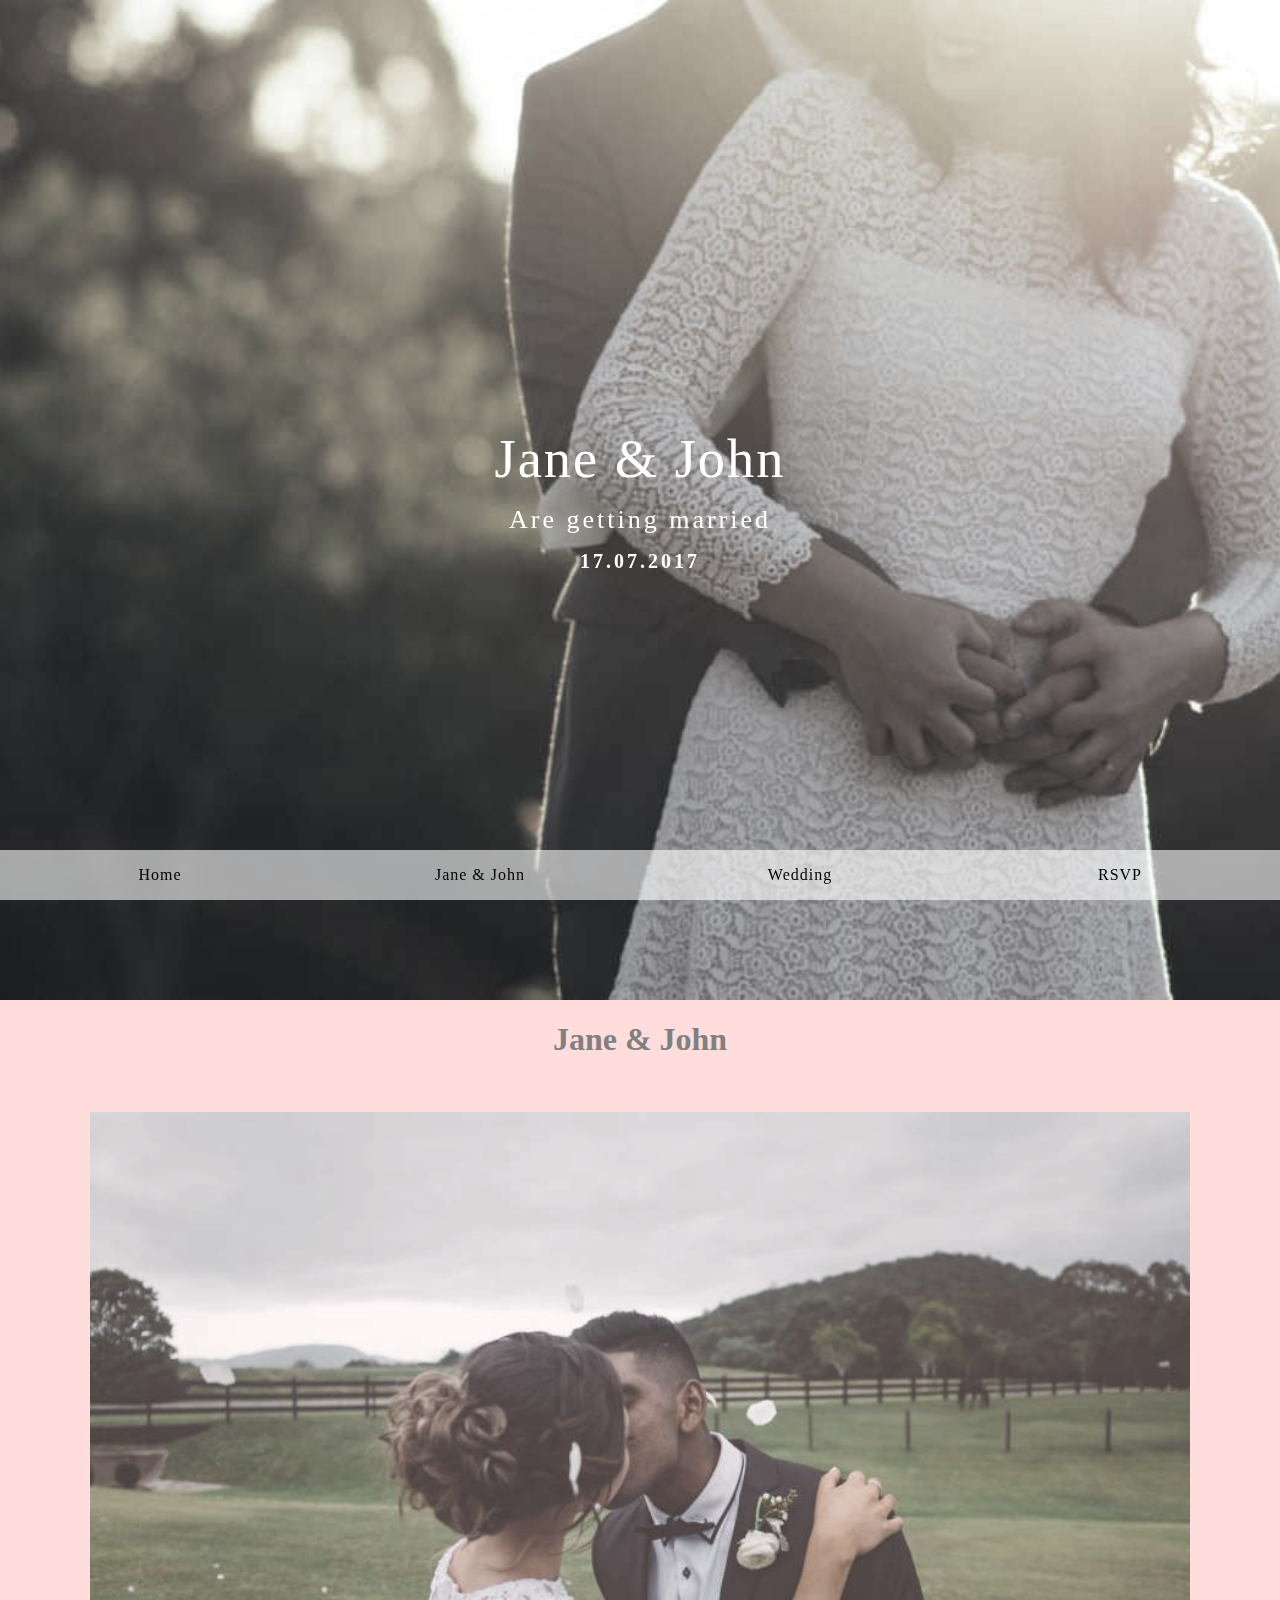
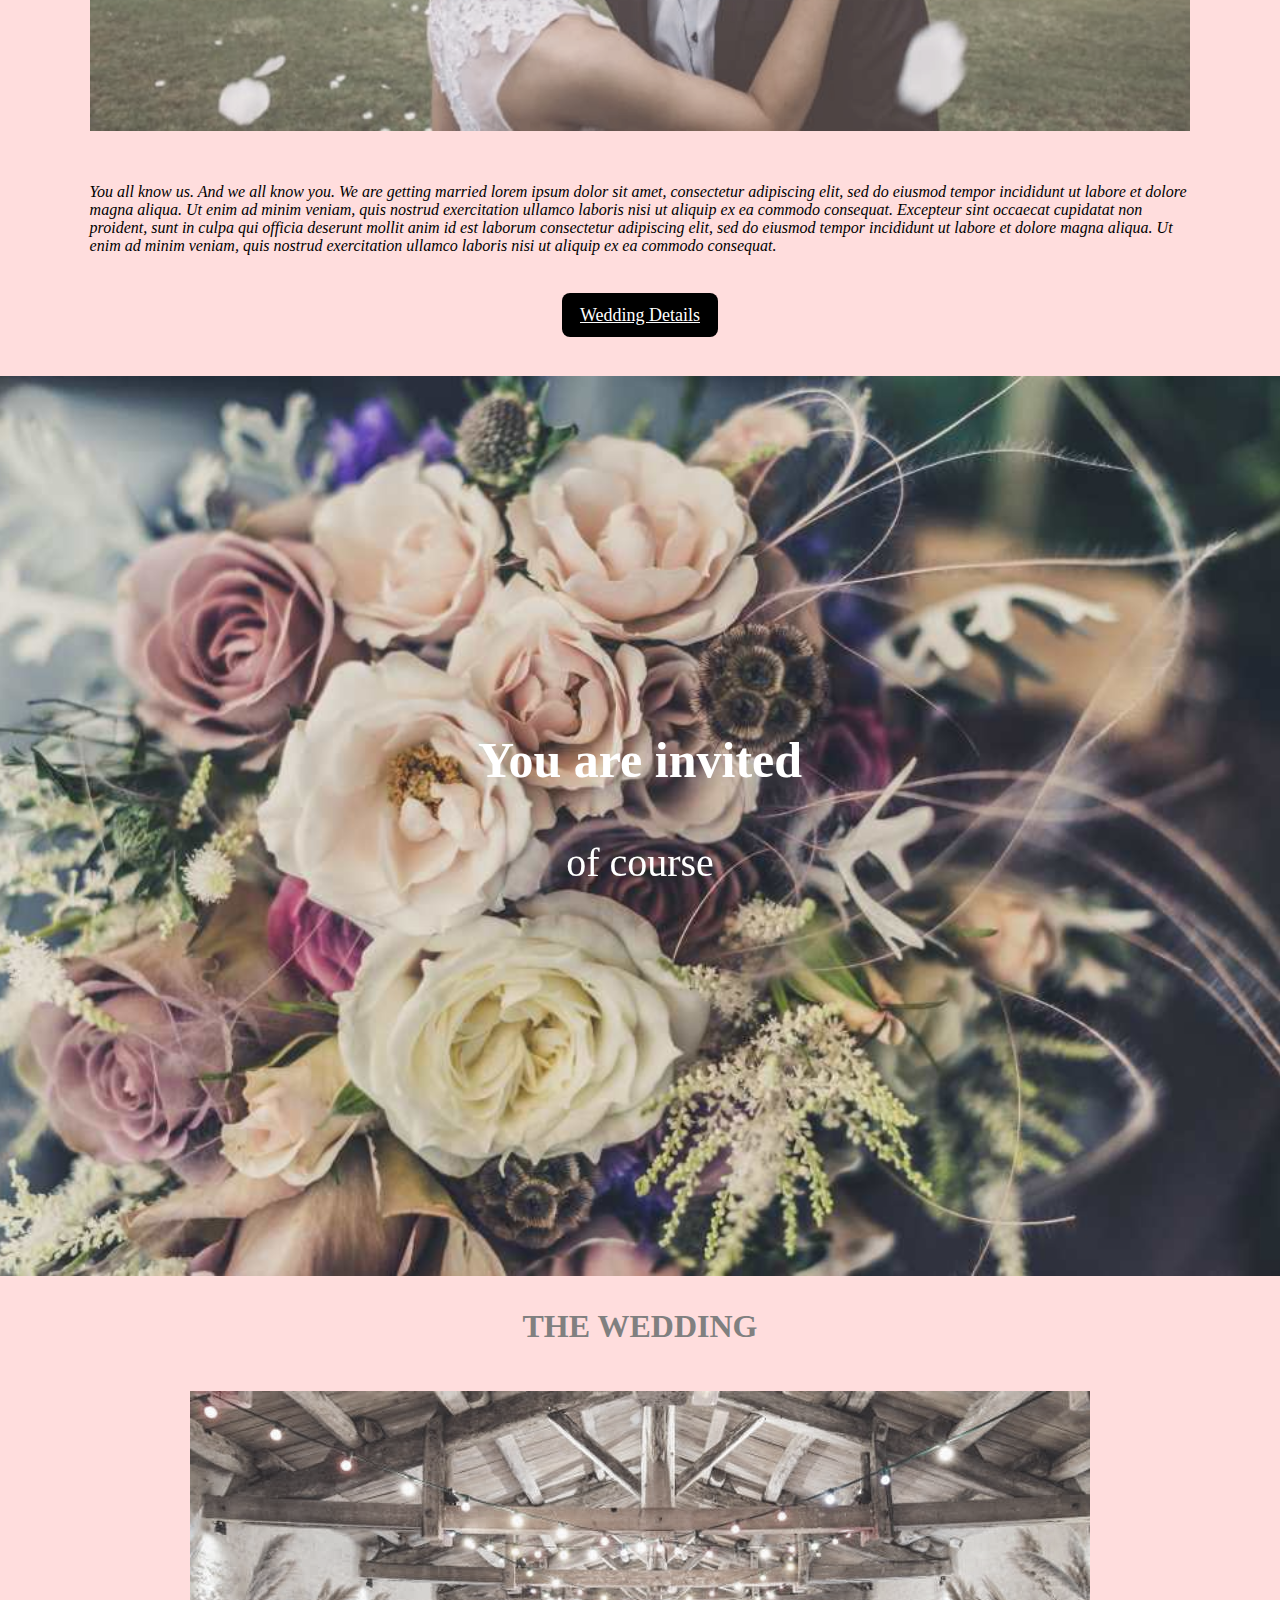
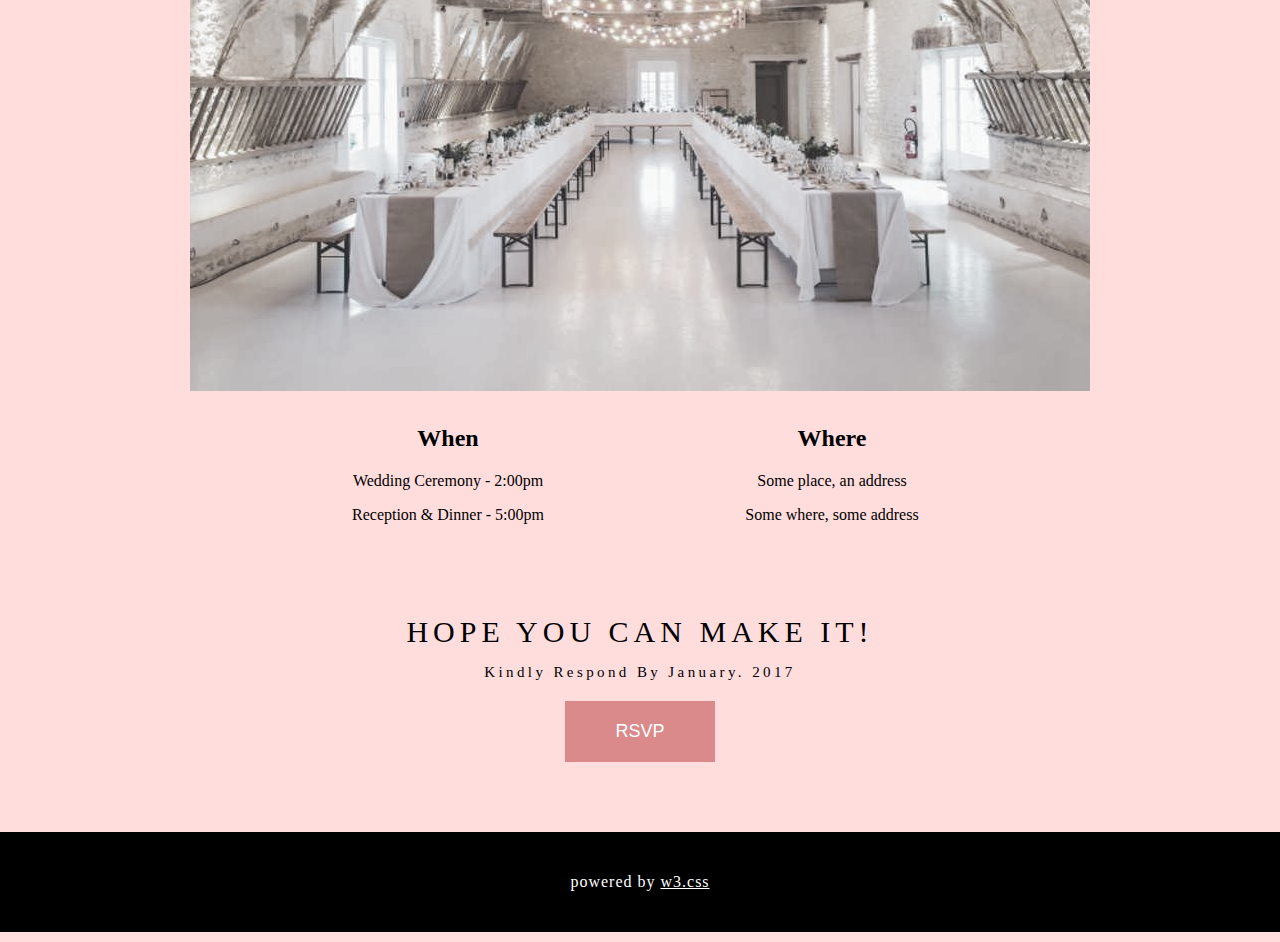
<file: 20251216/weddings.html>
<!DOCTYPE html>
<html lang="en">
<head>
    <meta charset="UTF-8">
    <meta name="viewport" content="width=<device-width>, initial-scale=1.0">
    <title>Document</title>
    <link rel="preconnect" href="https://fonts.googleapis.com">
<link rel="preconnect" href="https://fonts.gstatic.com" crossorigin>
<link href="https://fonts.googleapis.com/css2?family=BBH+Bogle&family=Nanum+Myeongjo&display=swap" rel="stylesheet">
</head>
  <style>
    body{margin: 0;}
    /* 전체 페이지 스타일 */
    .body {
        margin: 0; /* 브라우저 기본 여백 제거 */
        padding: 0; /* 브라우저 기본 패딩 제거 */
        background-image: url('../images/123.jpg'); /* 배경 이미지 설정 */
        background-size: cover; /* 화면 크기에 맞게 이미지 확대 */
        background-position: center; /* 이미지 중앙 정렬 */
         filter: grayscale(75%);
        background-repeat: no-repeat; /* 이미지 반복 없음 */
        height: 1000px; /* 화면 전체 높이 */
        display: flex; /* flexbox 레이아웃 사용 */
        justify-content: space-around; /* 가로 방향 중앙 정렬 */
        align-items: center; /* 세로 방향 중앙 정렬 */
        flex-direction: column; /* 요소들을 세로로 쌓기 */        
    }

    .body4 { 
        margin: 0px 10px; /* 브라우저 기본 여백 제거 */
        padding: 64px 16px; /* 브라우저 기본 패딩 제거 */
        background-image: url('../images/3.jpg');  /* 배경 이미지 설정 */
         filter: grayscale(75%);
        background-position: center; /* 이미지 중앙 정렬 */
        background-repeat: no-repeat; /* 이미지 반복 없음 */
        
        height: 500px; /* 화면 전체 높이 */
        display: flex; /* flexbox 레이아웃 사용 */
        justify-content: space-around; /* 가로 방향 중앙 정렬 */
        align-items: center; /* 세로 방향 중앙 정렬 */
        flex-direction: column; /* 요소들을 세로로 쌓기 */
    }

    /* 큰 제목 텍스트 스타일 */
    .text_a {
        font-size: 3.4rem; /* 글자 크기 */
        letter-spacing: 2px; /* 글자 간격 */
        margin: 15px 0; /* 상하 여백 */
        text-align: center; /* 중앙 정렬 */
    }

    /* 중간 크기 텍스트 스타일 */
    .text_b {
        font-size: 26px; /* 글자 크기 */
        font-weight: lighter; /* 글자 굵기 가벼움 */
        margin: 15px 0; /* 상하 여백 */
        text-align: center; /* 중앙 정렬 */
        letter-spacing: 3px; /* 글자 간격 */
    }

    /* 날짜 텍스트 스타일 */
    .text_c {
        font-size: 20px; /* 글자 크기 */
        font-weight: bold; /* 글자 굵기 진하게 */
        margin: 15px 0; /* 상하 여백 */
        letter-spacing: 3px; /* 글자 간격 */
        text-align: center; /* 중앙 정렬 */
    }

    .text_d {
        font-size: 30px; /* 글자 크기 */
        font-weight: 0; /* 글자 굵기 진하게 */
        margin: 5px 0; /* 상하 여백 */
        letter-spacing: 5px; /* 글자 간격 */
        text-align: center; /* 중앙 정렬 */
    }

    .text_e {
        font-size: 15px; /* 글자 크기 */
        font-weight: 0; /* 글자 굵기 진하게 */
        margin: 10px 0; /* 상하 여백 */
        letter-spacing: 3.4px; /* 글자 간격 */
        text-align: center; /* 중앙 정렬 */
    }

    .RSVP {
        background-color: rgb(218, 138, 138);
        color: white;
        border: 0;
        display: flex;
        padding: 20px 50px;
        margin: 10px;
        font-size: large;    
    }
    
    .RSVP:hover {
        color: #000000; 
        background: silver;
    } 
        
    .hmm {
        display: flex; /* flexbox 레이아웃 사용 */
        width: 100%;
        justify-content: space-around; /* 가로 방향 중앙 정렬 */
        align-items: center; /* 세로 방향 중앙 정렬 */
        flex-direction: column; /* 요소들을 세로로 쌓기 */
        margin: 30px 0;
        padding: 70px 0 30px 0;
    }

    /* 하단 고정 메뉴 박스 스타일 */
    .box {
        position: fixed; /* 화면 하단에 고정 */
        bottom: 0; /* 하단 위치 지정 */
        width: 100%; /* 전체 화면 너비 */
        background-color: rgba(255, 255, 255, 0.6); /* 반투명 흰색 배경 */
        padding: 0; /* 내부 여백 제거 */
        box-sizing: border-box; /* 박스 크기 계산 방식 */
        display: flex; /* 가로 방향 flex 배치 */
        justify-content: space-around; /* 메뉴 항목 사이 균등 간격 */
        letter-spacing: 1px; /* 글자 간격 */
        font-weight: lighter; /* 글자 굵기 가벼움 */
    }
    .text1 a {
        color: white;          /* ⭐ 링크 글씨 흰색 */
    }
    
    body {background-color: #ffdddd;}
    .cnt1 {padding: 0px;}
    .cnt2 {text-align: center;  padding-left: 7%; padding-right: 7%;}
    .mg {width: 100%; margin: 32px 0; opacity: 0.8; filter: grayscale(50%);}
    .bn {color: #fff; background-color: #000; font-size: 18px; padding: 12px 18px; border-radius: 8px;}
    .txt2 {text-align: left;}
    .bn:hover {color: #000000; background: silver;}
    .cnt34 {padding-bottom: 64px;}
    .cnt24 {text-align: center; padding-left: 20%; padding-right: 20%;}
    .mg24 {width: 100%;margin: 32px 0;opacity: 0.8;filter: grayscale(50%);border-radius: 10px;}
    .bn4 {color: #fff;background-color: #000;font-size: 18px;padding: 12px 18px;border-radius: 8px;}
    .grey4 {color: #757575;}
    h1 h2 {font-family: "Raleway", sans-serif;}
    .haf4 {width: 49.99999%; float: left;}

    .body7 {
        margin: 50px 0px 0px 0px; /* 브라우저 기본 여백 제거 */
        margin-top: 50px;
        padding: 0; /* 브라우저 기본 패딩 제거 */
        background-image: url('../images/bg3.jpg'); /* 배경 이미지 설정 */
        background-size: cover; /* 화면 크기에 맞게 이미지 확대 */
        background-position: center; /* 이미지 중앙 정렬 */
        filter: grayscale(0%);
        background-repeat: no-repeat; /* 이미지 반복 없음 */
        height: 500px; /* 화면 전체 높이 */
        display: flex; /* flexbox 레이아웃 사용 */
        justify-content: space-around; /* 가로 방향 중앙 정렬 */
        align-items: center; /* 세로 방향 중앙 정렬 */
        flex-direction: column; /* 요소들을 세로로 쌓기 */
    }
  
    .text7 {
        top: 50%;
        display: flex;
        flex-direction: column;
        justify-content: center;
        align-items: center;
        font-size: 50px;
        margin: 15px;
        text-align: center;
        font-weight: bolder;
        color: white;
    }

    .text27 {
        margin: 0;
        display: flex;
        flex-direction: column;
        justify-content: center;
        align-items: center;
        font-size: 40px;
        margin: 50px;
        text-align: center;
        font-weight: light;
        color: white;
   }

   .text37 {
        margin-top: 20%;
    } 

    /* 하단 메뉴 항목 스타일 */
    .boxs {
        flex: 1; /* 균등한 너비 */
        text-align: center; /* 중앙 정렬 */
        letter-spacing: 1px; /* 글자 간격 */
        cursor: pointer; /* 마우스 올리면 클릭 가능 느낌 */
    }

    .center {
        display: flex;
        flex: 1; /* 균등한 너비 */
        text-align: center; /* 중앙 정렬 */
        justify-content: center; /* 가로 방향 중앙 정렬 */
        align-items: center; /* 세로 방향 중앙 정렬 */
    }

    .body5 {
        background-color: black;
        position: bottom;
        width: 100%;
        padding: 0;
        bottom: 0;
        margin: 10px 0px;
        height: 100px;
        justify-content: space-around; /* 가로 방향 중앙 정렬 */
        align-items: center; /* 세로 방향 중앙 정렬 */
        flex-direction: column; /* 요소들을 세로로 쌓기 */
    }
    
    .text1 {
        flex: 1; /* 균등한 너비 */
        margin: 10px 0;
        padding: 0;
        bottom: 0;
        width: 100%;
        height: 100px;
        line-height: 100px;
        text-align: center; /* 중앙 정렬 */
        letter-spacing: 1px; /* 글자 간격 */
        color: white;}
        
    .body7 {
        margin:50px 0 0 0 ;
        min-height: 100vh;
        display: flex;
        flex-direction: column;
        justify-content: center;
        align-items: center;
        background-image:url(../images/bg3.jpg);
    }
  
.text7{
     top: 50%;
        display: flex;
    flex-direction: column;
    justify-content: center;
    align-items: center;
    font-size: 50px;
    margin: 15px;
    text-align: center;
    font-weight: bolder;
    color: white;
   
}
.text27{
     margin: 0;
     display: flex;
    flex-direction: column;
    justify-content: center;
    align-items: center;
    font-size: 40px;
    margin: 50px;
    text-align: center;
    font-weight: light;
    color: white;
   }

   .text37
  {margin-top: 20%;
  } 


</style>

<body>
<div class="body">
    <!-- 페이지 중앙 텍스트 영역: 신랑, 신부 이름, 결혼 안내 문구, 날짜 -->
    <div>
        <p class="text_a" style="color: white;">Jane & John</p>
        <p class="text_b" style="color: white;">Are getting married</p>
        <p class="text_c" style="color: white;">17.07.2017</p>
    </div>

  
</div>
<div class="cnt1">
        <div class="cnt2">
            <h1 style="color: gray;">Jane & John</h1>
            <img class="mg" src="../images/bg2.jpg">
            <p class="txt2">
            <i>You all know us. And we all know you. We are getting married lorem ipsum dolor sit amet, consectetur adipiscing elit, sed do eiusmod tempor incididunt ut labore et dolore magna aliqua. Ut enim ad minim veniam, quis nostrud exercitation ullamco laboris nisi ut aliquip ex ea commodo consequat. Excepteur sint occaecat cupidatat non proident, sunt in culpa qui officia deserunt mollit anim id est laborum consectetur adipiscing elit, sed do eiusmod tempor incididunt ut labore et dolore magna aliqua. Ut enim ad minim veniam, quis nostrud exercitation ullamco laboris nisi ut aliquip ex ea commodo consequat.</i>
            </p>
            <br/>
            <p class="cnt2">
            <a href="#" class="bn">Wedding Details</a>
            </p>
        </div>
    </div>

    <div class="body7">
    <div class="text3">
     <h1 class="text7">You are invited</h1>
    <p class="text27">of course</p>
    </div>
    </div>


<p class="center" style="font-size: 2rem; font-weight: bold;
color: gray;">THE WEDDING</p>
<div class="body4">
</div>

<div class="cnt34">
    <div class="cnt24">
        <div>
            <div class="haf4">
                    <h2>When</h2>
                    <p>Wedding Ceremony - 2:00pm</p>
                    <p>Reception &amp; Dinner - 5:00pm</p>
            </div>
                <div class="haf4">
                    <h2>Where</h2>
                    <p>Some place, an address</p>
                    <p>Some where, some address</p>
            </div>
        </div>
    </div>
</div>

<div class="hmm">
    <p class="text_d">HOPE YOU CAN MAKE IT!</p>
    <P class="text_e">Kindly Respond By January. 2017</P>

    <div class="center">
        <button class="RSVP">RSVP</button>
    </div>
</div>

<div class="body5">
    <div>
    <p class="text1">powered by 
        <a href="https://www.w3schools.com/w3css/" target="_blank">w3.css</a>
</p>
    </div>
</div>
<!-- 하단 고정 메뉴: 홈, 신랑 & 신부 소개, 결혼식 정보, RSVP -->
    <div class="box">
        <p class="boxs">Home</p>
        <p class="boxs">Jane & John</p>
        <p class="boxs">Wedding</p>
        <p class="boxs">RSVP</p>
    </div>
</body>


</html>
</file>
